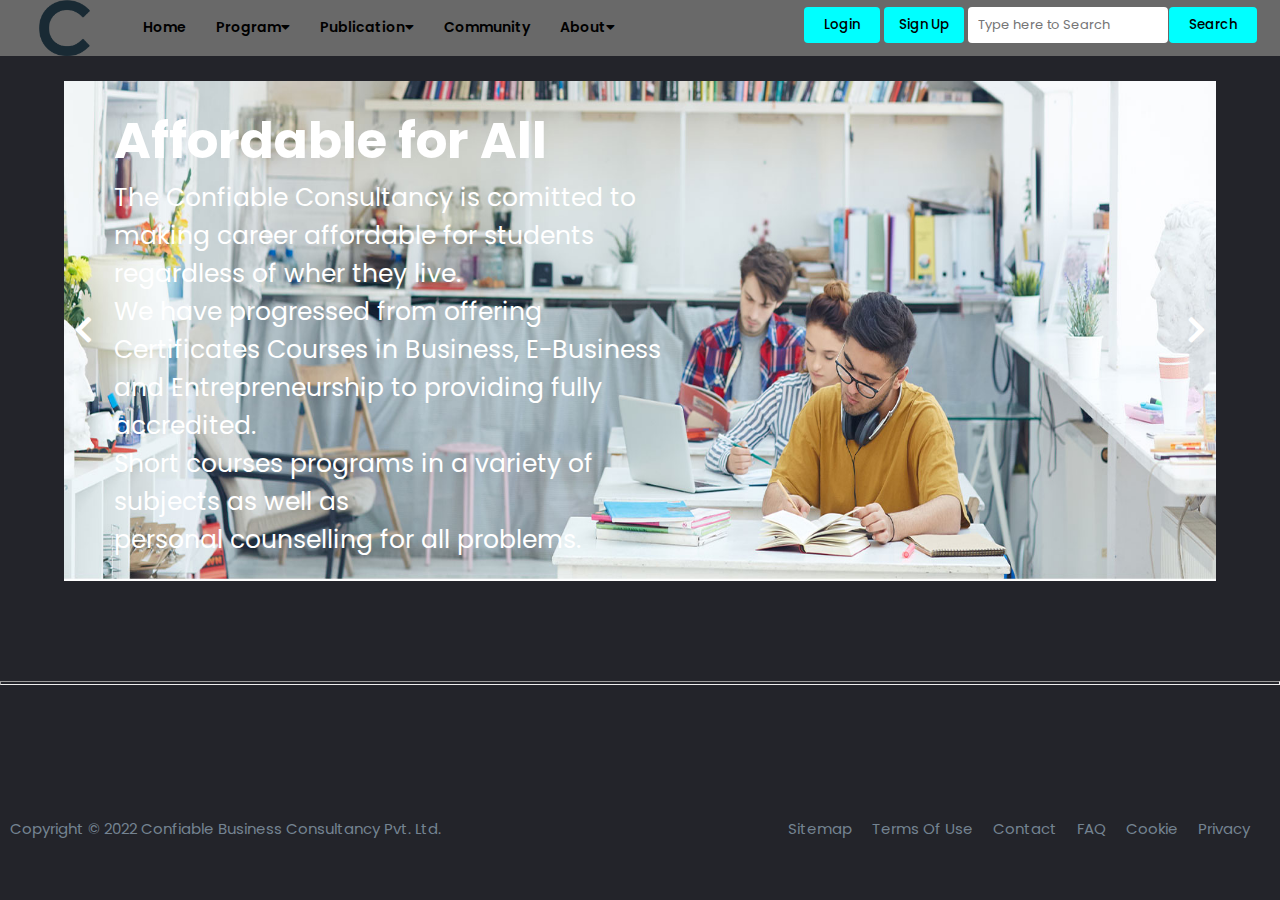
<file: index.html>
<!DOCTYPE html>
<html lang="en">
<head>
    <meta charset="UTF-8">
    <meta http-equiv="X-UA-Compatible" content="IE=edge">
    <meta name="viewport" content="width=device-width, initial-scale=1.0">
    <link rel="stylesheet" href="https://use.fontawesome.com/releases/v5.11.2/css/all.css">
    <link rel="stylesheet" href="style.css">
    <link rel="icon" type="image/x-icon" href="img/favicon.ico">
    <title>Confiable</title>
</head>
<body>
    <nav class="navbar">
    <ul class="nav-list">
        <div class="logo"><img src="img/logo.png" alt="logo"></div>
        <li><a href="index.html">Home</a></li>
        <li><a href="links/program/program.html">Program<i class="fas fa-caret-down"></i></a>
          <ul>
            <li><a href="links/program/courses/courses.html">Courses</a></li>
            <li><a href="">Services</a></li>
            <li><a href="">Consultation</a></li>
          </ul>
        </li>  
        <li><a href="links/publication/publication.html">Publication<i class="fas fa-caret-down"></i></a>
          <ul>
            <li><a href="">Booklets</a></li>
            <li><a href="">Magazines</a></li>
            <li><a href="">Journal</a></li>
            <li><a href="">Faculty Publications</a></li>
          </ul>
        </li>
        <li><a href="links/community/community.html">Community</a></li>
        <li><a href="links/about/about.html">About<i class="fas fa-caret-down"></i></a>
          <ul>
            <li><a href="">Who we are</a></li>
            <li><a href="">Mission</a></li>
            <li><a href="">Founder</a></li>
            <li><a href="">Founder's message</a></li>
            <li><a href="">Milestones</a></li>
            <li><a href="links/contact/contact.html">Contact Us</a></li>
            <li><a href="">Disclaimer</a></li>
          </ul>
        </li>
    </ul>
    <div class="rightNav">
        <button class="log-btn" onclick="location.href='links/reg-login/reg-login.html'">Login</button>
        <button class="sign-btn" onclick="location.href='links/reg-login/reg-login.html'">Sign Up</button>
        <input class="srch" type="search" name="" placeholder="Type here to Search">
        <button class="btn btn-sm">Search</button>
    </div>
    </nav>
    <div class="container">
        <div class="slides">
          <div class="slide">
            <img src="img/slide-1.jpg" alt="" />
            <div class="slide-content">
              <h1>Affordable for All</h1>
              <p>The Confiable Consultancy is comitted to<br>
                making career affordable for students<br>
                regardless of wher they live.<br>
                We have progressed from offering<br>
                Certificates Courses in Business, E-Business<br>
                and Entrepreneurship to providing fully<br>
                accredited.<br>
                Short courses programs in a variety of<br>
                subjects as well as<br>
                personal counselling for all problems. </p>
            </div>
          </div>
          <div class="slide">
            <img src="img/slide-2.jpg" alt="" />
            <div class="slide-content">
                <h1>Affordable for All</h1>
                <p>The Confiable Consultancy is comitted to<br>
                  making career affordable for students<br>
                  regardless of wher they live.<br>
                  We have progressed from offering<br>
                  Certificates Courses in Business, E-Business<br>
                  and Entrepreneurship to providing fully<br>
                  accredited.<br>
                  Short courses programs in a variety of<br>
                  subjects as well as<br>
                  personal counselling for all problems. </p>
              </div>
          </div>
          <div class="slide">
            <img src="img/slide-3.jpg" alt="" />
            <div class="slide-content">
                <h1>Affordable for All</h1>
                <p>The Confiable Consultancy is comitted to<br>
                  making career affordable for students<br>
                  regardless of wher they live.<br>
                  We have progressed from offering<br>
                  Certificates Courses in Business, E-Business<br>
                  and Entrepreneurship to providing fully<br>
                  accredited.<br>
                  Short courses programs in a variety of<br>
                  subjects as well as<br>
                  personal counselling for all problems. </p>
              </div>
          </div>
          <div class="slide">
            <img src="img/slide-4.jpg" alt="" />
            <div class="slide-content">
                <h1>Affordable for All</h1>
                <p>The Confiable Consultancy is comitted to<br>
                  making career affordable for students<br>
                  regardless of wher they live.<br>
                  We have progressed from offering<br>
                  Certificates Courses in Business, E-Business<br>
                  and Entrepreneurship to providing fully<br>
                  accredited.<br>
                  Short courses programs in a variety of<br>
                  subjects as well as<br>
                  personal counselling for all problems. </p>
              </div>
          </div>
        </div>
        <div class="slide-controls">
          <button id="prev-btn">
            <i class="fas fa-chevron-left"></i>
          </button>
          <button id="next-btn">
            <i class="fas fa-chevron-right"></i>
          </button>
        </div>
      </div>
      <hr class="footer-line">
    <div class="footer-container">
      <div class="footer-left">
        <p>Copyright &copy; 2022 Confiable Business Consultancy Pvt. Ltd.</p>
      </div>
      <div class="footer-links">
      <a href="">Sitemap</a>
      <a href="">Terms Of Use</a>
      <a href="">Contact</a>
      <a href="">FAQ</a>
      <a href="">Cookie</a>
      <a href="">Privacy</a>
      </div>
    </div>
    <script src="main.js"></script>
</body>
</html>
</file>
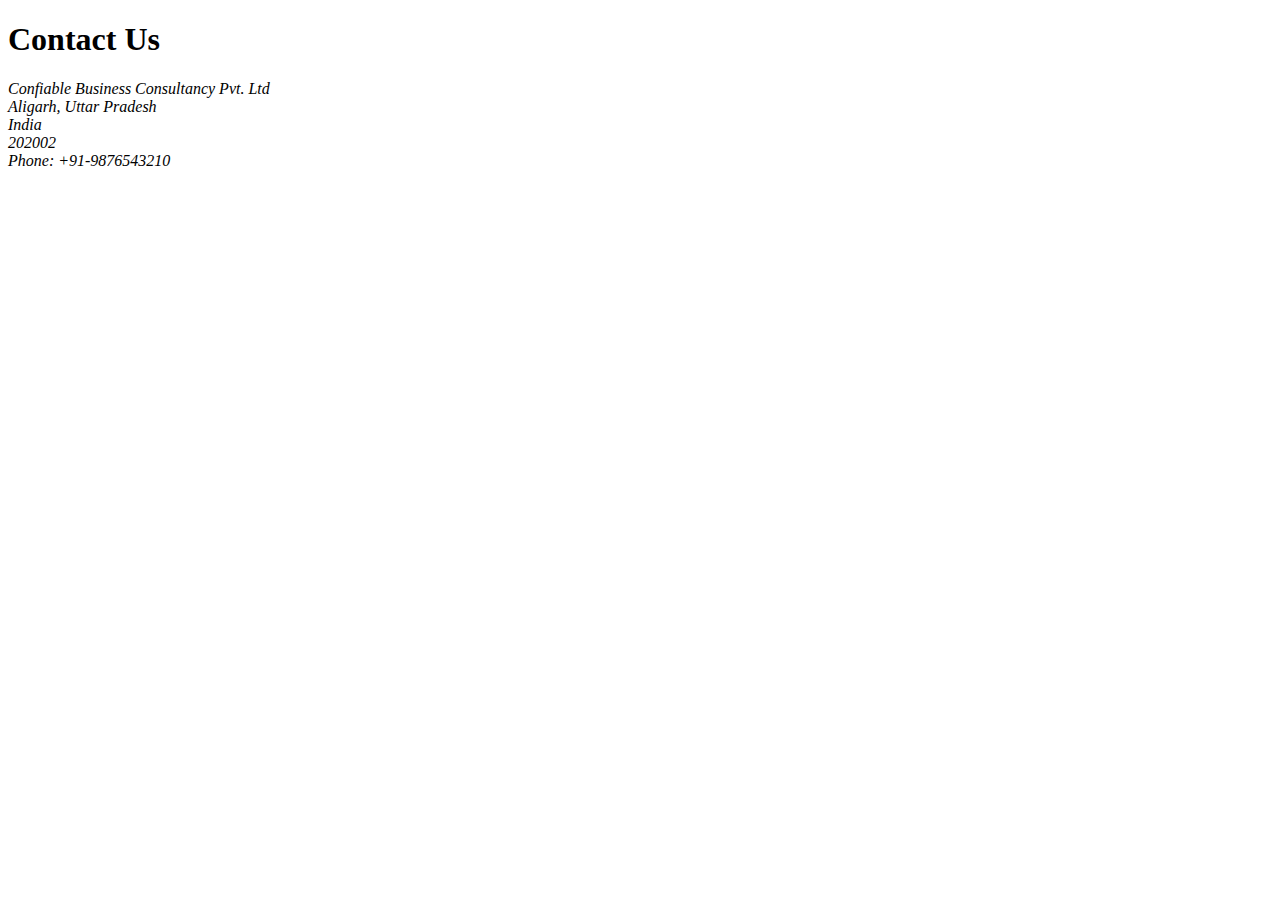
<file: links/contact/contact.html>
<!DOCTYPE html>
<html>
    <head>
        <title>Contact</title>
    </head>
    <body>
        <h1>Contact Us</h1>
        <address>Confiable Business Consultancy Pvt. Ltd<br>Aligarh, Uttar Pradesh<br>India<br>202002<br>Phone: +91-9876543210</address>
    </body>
</html>
</file>
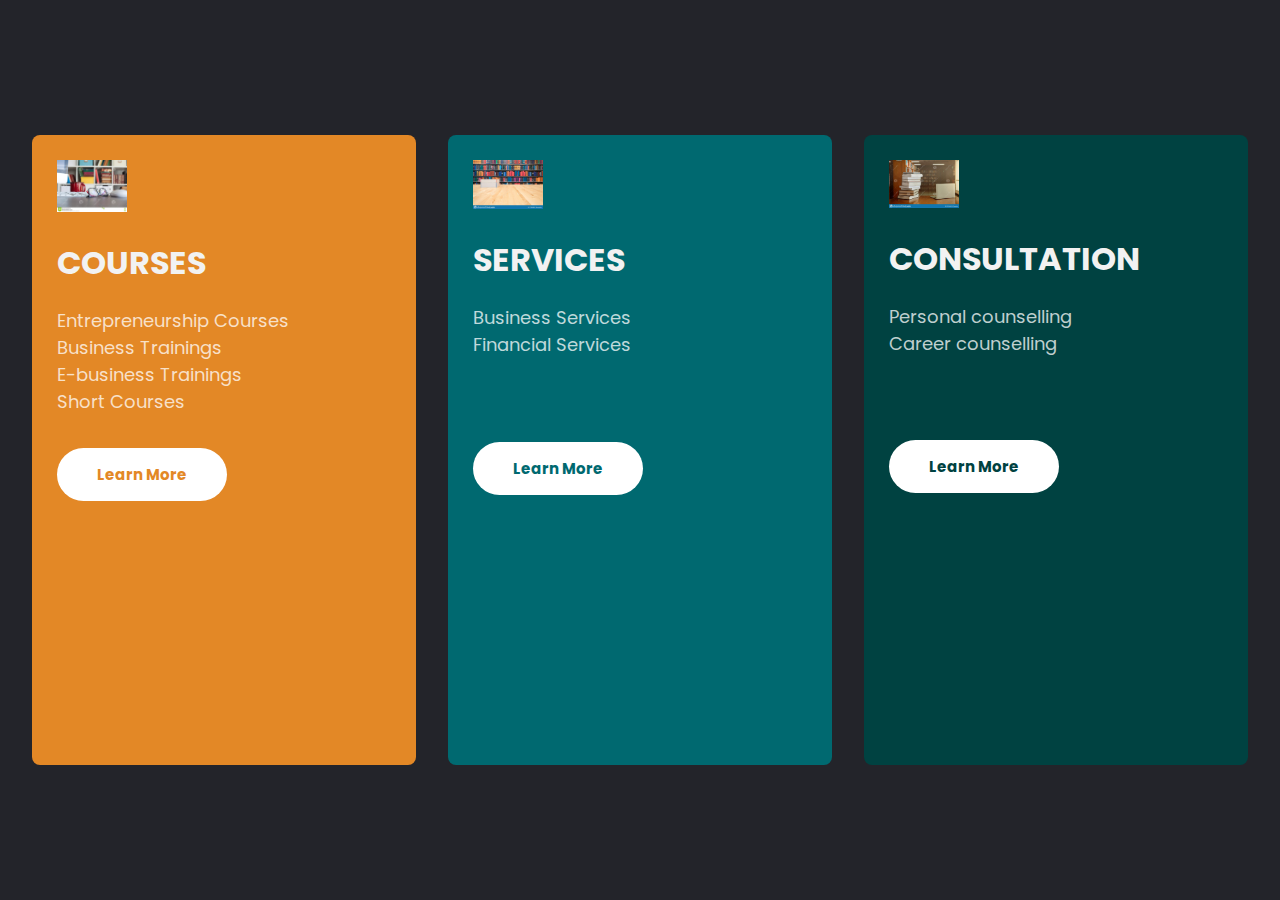
<file: links/program/program.html>
<!DOCTYPE html>
<html lang="en">
<head>
    <meta charset="UTF-8">
    <meta http-equiv="X-UA-Compatible" content="IE=edge">
    <meta name="viewport" content="width=device-width, initial-scale=1.0">
    <link rel="stylesheet" href="style.css">
    <title>Programs</title>
</head>
<body>
    <div class="box-container">  
        <div class="box box1">  
             <div class="content">  
                  <img src="1.jpg" width="70px">  
                  <h1>Courses</h1>  
                  <ul>
                      <li><a href="courses/courses.html">Entrepreneurship Courses</a></li>
                      <li><a href="courses/courses.html">Business Trainings</a></li>
                      <li><a href="courses/courses.html">E-business Trainings</a></li>
                      <li><a href="courses/courses.html">Short Courses</a></li>
                </ul>
                  <button class="btn btn1" onclick="location.href='courses/courses.html'">Learn More</button>  
             </div>  
        </div>  
        <div class="box box2">  
             <div class="content">  
                  <img src="2.jpg" width="70px">  
                  <h1>Services</h1>  
                  <ul>
                    <li><a href="services/services.html">Business Services</a></li>
                    <li><a href="services/services.html">Financial Services</a></li>
                  </ul>
                  <button class="btn btn2" onclick="location.href='services/services.html'">Learn More</button>  
             </div>  
        </div>  
        <div class="box box3">  
             <div class="content">  
                  <img src="3.jpg" width="70px">  
                  <h1>Consultation</h1>  
                  <ul>
                    <li><a href="consultation/consultation.html">Personal counselling</a></li>
                    <li><a href="consultation/consultation.html">Career counselling</a></li>
                  </ul>
                  <button class="btn btn3" onclick="location.href='consultation/consultation.html'">Learn More</button>  
             </div>  
        </div>  
   </div>  
</body>
</html>
</file>
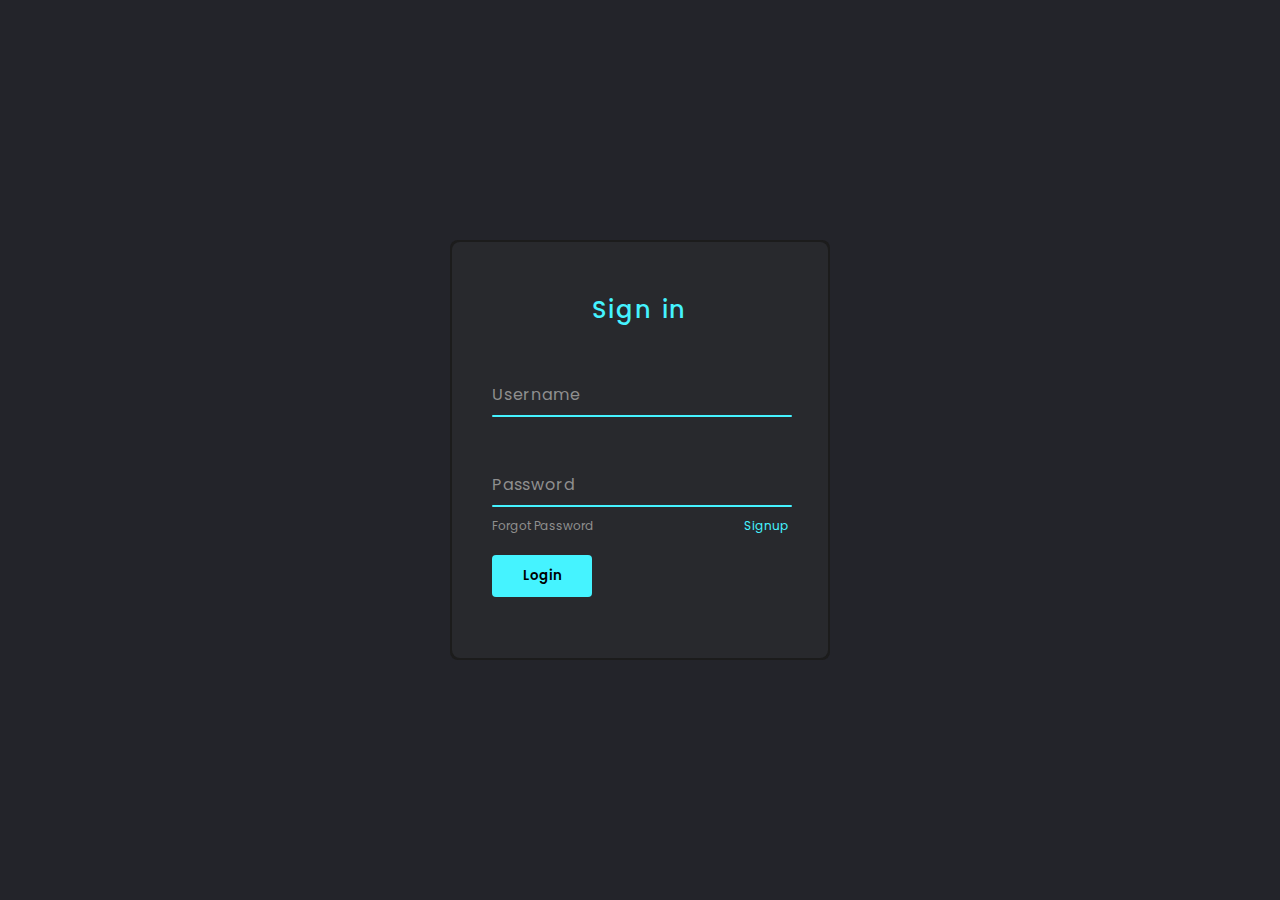
<file: links/reg-login/reg-login.html>
<!DOCTYPE html>
<html lang="en">
  <head>
    <meta charset="UTF-8" />
    <meta http-equiv="X-UA-Compatible" content="IE=edge" />
    <meta name="viewport" content="width=device-width, initial-scale=1.0" />
    <title></title>
    <!--CSS Style-->
    <link rel="stylesheet" href="style.css" />
    <link href="https://fonts.googleapis.com/css?family=Montserrat:400,700" rel="stylesheet">
 </head>
  <body> 
    
    <div class="box"> 
        <div class="form">

        <h2>Sign in </h2>
        <div class="inputbox">
          <input type="text" required="required" >
          <span>Username </span>
          <i></i>
        </div>

        <div class="inputbox">
            <input type="password" required="required" >
            <span>Password</span>
            <i></i>
          </div>

          <div class="links">
            <a href="#"> Forgot Password</a>
            <a href="#">Signup</a>
          </div>
          <input type="submit" value="Login">
    </div>
  </div>
  </body>
</html>
</file>
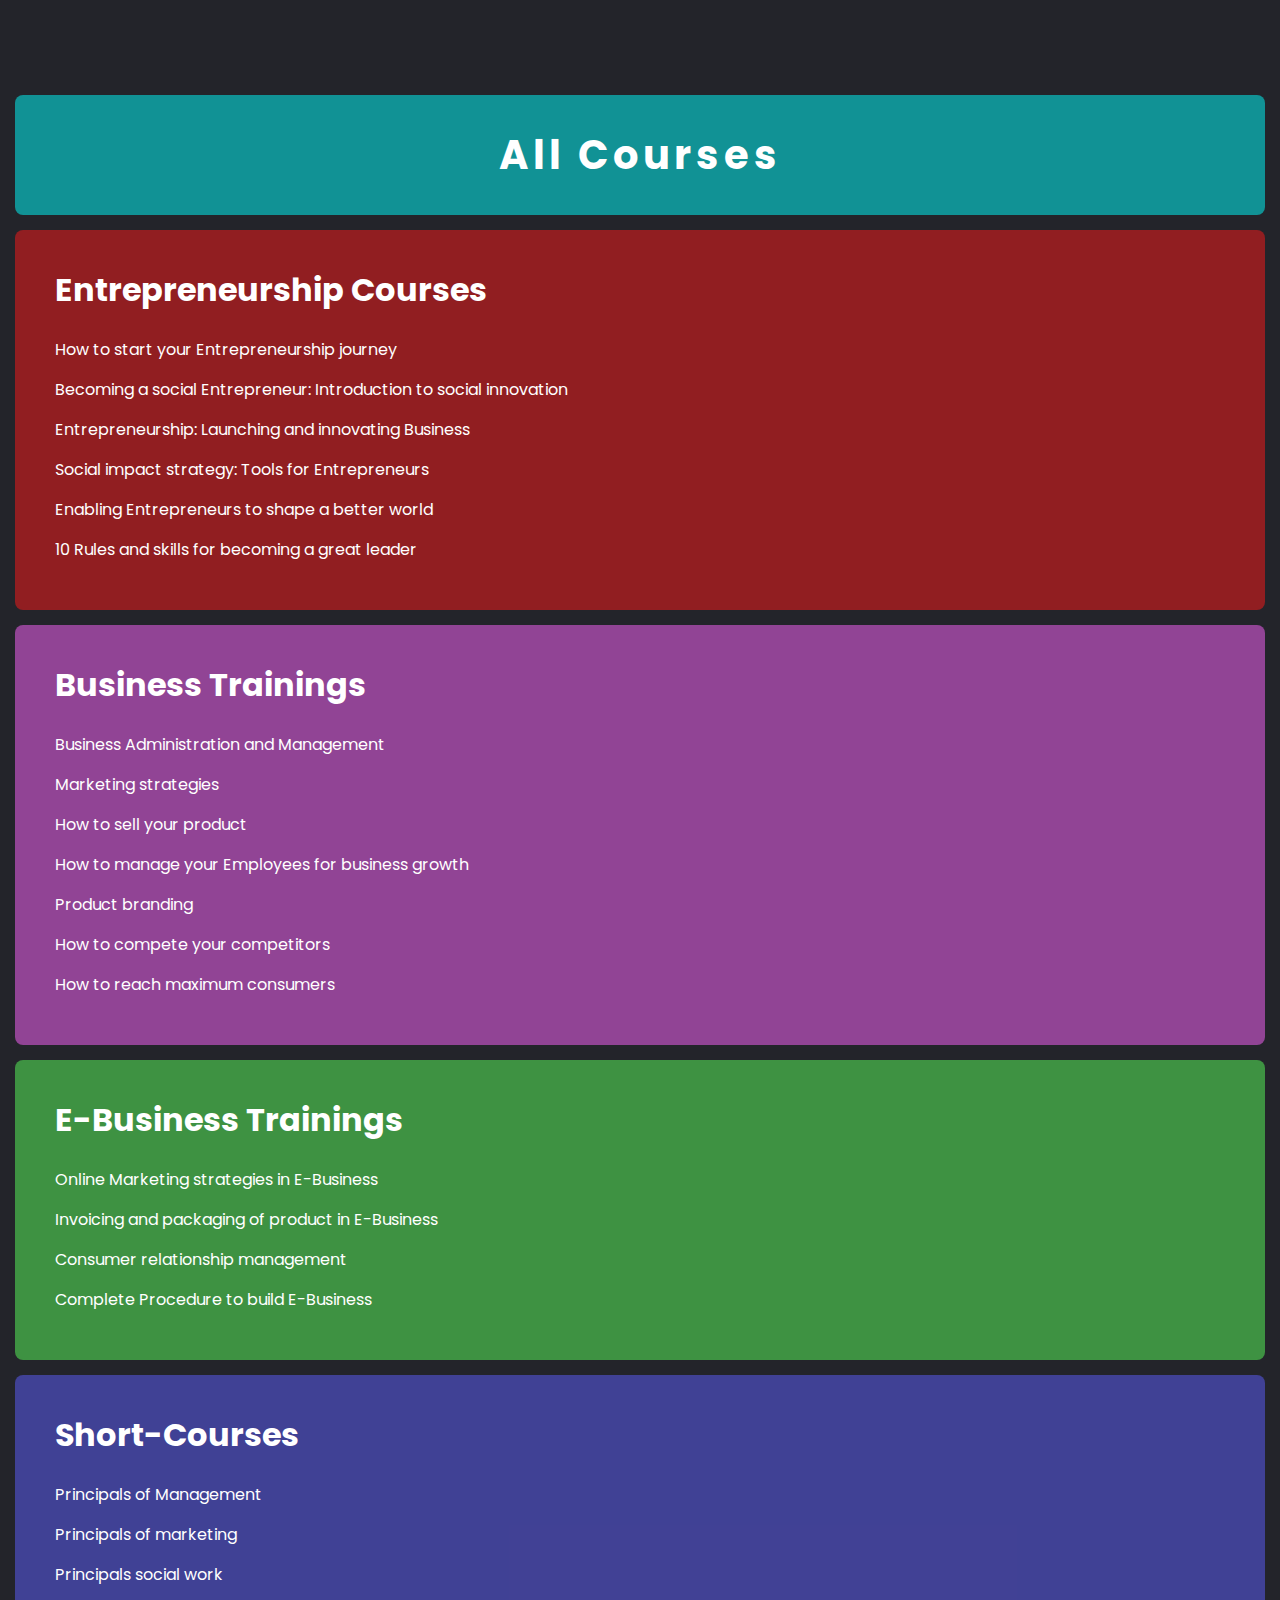
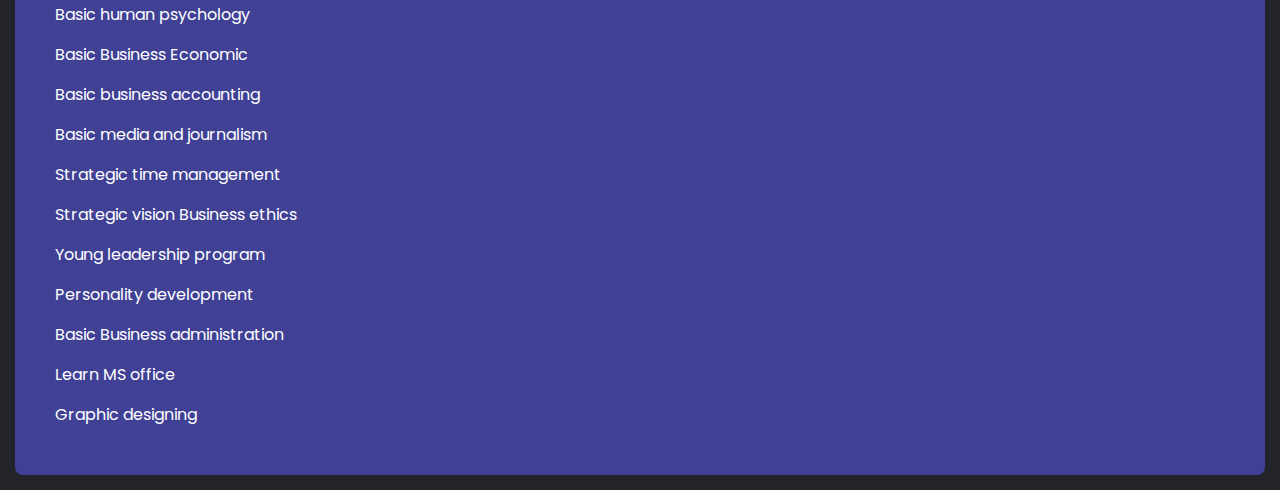
<file: links/program/courses/courses.html>
<!DOCTYPE html>
<html lang="en">
<head>
    <meta charset="UTF-8">
    <meta http-equiv="X-UA-Compatible" content="IE=edge">
    <meta name="viewport" content="width=device-width, initial-scale=1.0">
    <link rel="stylesheet" href="style.css">
    <title>Courses</title>
</head>
<body>
    <div class="container">
        <div class="box box0">
            <div class="content">
              <h1>All Courses</h1>
            </div>
        </div>
        <div class="box box1">
            <div class="content">
              <h1>Entrepreneurship Courses</h1>
                <ul>
                  <li><a href="items/items.html">How to start your Entrepreneurship journey</a></li>
                  <li><a href="items/items.html">Becoming a social Entrepreneur: Introduction to social innovation </a></li>
                  <li><a href="items/items.html">Entrepreneurship: Launching and innovating Business</a></li>
                  <li><a href="items/items.html">Social impact strategy: Tools for Entrepreneurs</a></li>
                  <li><a href="items/items.html">Enabling Entrepreneurs to shape a better world</a></li>
                  <li><a href="items/items.html">10 Rules and skills for becoming a great leader</a></li>            
                </ul>
            </div>
        </div>
        <div class="box box2">
            <div class="content">
              <h1>Business Trainings</h1>
                <ul>
                  <li><a href="items/items.html">Business Administration and Management</a></li>
                  <li><a href="items/items.html">Marketing strategies</a></li>
                  <li><a href="items/items.html">How to sell your product</a></li>
                  <li><a href="items/items.html">How to manage your Employees for business growth</a></li>
                  <li><a href="items/items.html">Product branding</a></li>
                  <li><a href="items/items.html">How to compete your competitors</a></li>
                  <li><a href="items/items.html">How to reach maximum consumers</a></li>
                </ul>
            </div>
        </div>
        <div class="box box3">
            <div class="content">
              <h1>E-Business Trainings</h1>
                <ul>
                  <li><a href="items/items.html">Online Marketing strategies in E-Business</a></li>
                  <li><a href="items/items.html">Invoicing and packaging of product in E-Business</a></li>
                  <li><a href="items/items.html">Consumer relationship management</a></li>
                  <li><a href="items/items.html">Complete Procedure to build E-Business</a></li>
                </ul>
            </div>
        </div>
        <div class="box box4">
            <div class="content">
              <h1>Short-Courses</h1>
                <ul>
                  <li><a href="items/items.html">Principals of Management</a></li>
                  <li><a href="items/items.html">Principals of marketing</a></li>
                  <li><a href="items/items.html">Principals social work</a></li>
                  <li><a href="items/items.html">Basic human psychology</a></li>
                  <li><a href="items/items.html">Basic Business Economic</a></li>
                  <li><a href="items/items.html">Basic business accounting</a></li>
                  <li><a href="items/items.html">Basic media and journalism</a></li>
                  <li><a href="items/items.html">Strategic time management</a></li>
                  <li><a href="items/items.html">Strategic vision Business ethics </a></li>
                  <li><a href="items/items.html">Young leadership program</a></li>
                  <li><a href="items/items.html">Personality development</a></li>
                  <li><a href="items/items.html">Basic Business administration</a></li>
                  <li><a href="items/items.html">Learn MS office</a></li>
                  <li><a href="items/items.html">Graphic designing</a></li>
                </ul>
            </div>
        </div>
    </div>
</body>
</html>
</file>
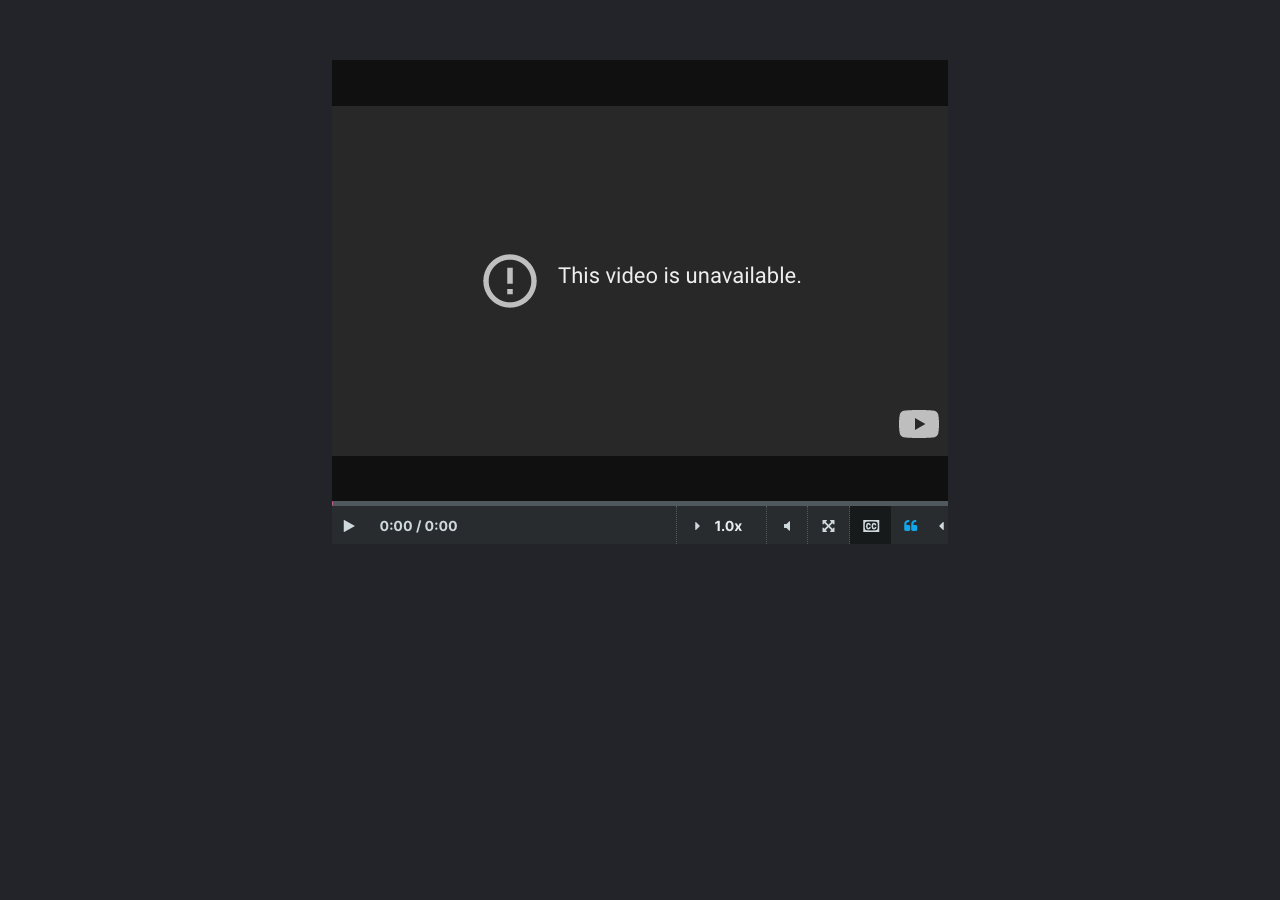
<file: links/program/courses/items/items.html>
<!DOCTYPE html>
<html lang="en">
<head>
    <meta charset="UTF-8">
    <meta http-equiv="X-UA-Compatible" content="IE=edge">
    <meta name="viewport" content="width=device-width, initial-scale=1.0">
    <link rel="stylesheet" href="style.css">
    <title>item</title>
</head>
<body>
    <div class="container">
        <div class="box">
            <img src="video_unavailable.png">
        </div>
    </div>
</body>
</html>
</file>
<file: style.css>
@import url("https://fonts.googleapis.com/css2?family=Poppins:wght@300;400;500;600&display=swap");
*{
    margin: 0;
    padding: 0;
    font-family: 'poppins',sans-serif;
}

body{
    background-color: #23242a;
}

.logo{
    width: 20%;
    display: flex;
    justify-content: center;
    align-items: center;
}

.logo img{
    width: 40%;
}

.navbar{
    display: flex;
}

.nav-list{
    width: 65%;
    background-color: dimgrey;
    display: flex;
    align-items: center;
}

.nav-list li{
    list-style: none;
    border-radius: 4px;
    padding: 10px 15px;
    margin: 5px 0px;
    font-size: 14px;
    font-weight: 600;
}

.nav-list li a{
    text-decoration: none;
    color: black;
}

.nav-list li:hover{
    background-color: rgb(90, 90, 90);
}

.nav-list li a:hover{
    text-decoration: none;
    color: white;
}

.nav-list ul{
    position: absolute;
    margin-left: -15px;
    top: 50px;
    display: none;
    color: white;
    background-color: dimgrey;
}

.nav-list ul li{
    padding: 10px 15px;
}

.nav-list li:hover > ul{
    display: block;
    z-index: 1;
}

.rightNav{
    background-color: dimgrey;
    width: 60%;
    text-align: right;
    padding: 0 23px;
}

.log-btn{
    padding: 8px 20px;
    margin: 7px 0;
    border: none;
    outline: none;
    border-radius: 4px;
    font-weight: 500;
    background-color: cyan;
    color: black;
    cursor: pointer;
}

.sign-btn{
    padding: 8px 15px;
    margin: 7px 0;
    border: none;
    outline: none;
    border-radius: 4px;
    font-weight: 500;
    background-color: cyan;
    color: black;
    cursor: pointer;
}

.srch{
    width: 200px;
    height: 36px;
    border-radius: 4px;
    border: none;
    outline: none;
    font-size: 13px;
    padding: 10px;
}

.btn{
    padding: 8px 20px;
    margin: 7px 0 0 -3px;
    border-radius: 4px;
    border: none;
    outline: none;
    font-weight: 500;
    background-color: cyan;
    color: black;
    cursor: pointer;
}

.container {
    margin: 25px auto;
    width: 90%;
    height: 500px;
    position: relative;
    overflow: hidden;
}

.slides {
    display: flex;
    height: 100%;
}

.slide {
    min-width: 100%;
    position: relative;
}

.slide img {
    width: 100%;
    height: 100%;
}

.slide-controls {
    position: absolute;
    top: 50%;
    left: 0;
    transform: translateY(-50%);
    width: 100%;
    display: flex;
    justify-content: space-between;
    align-items: center;
}

#next-btn, #prev-btn {
    cursor: pointer;
    background: transparent;
    font-size: 30px;
    border: none;
    padding: 10px;
    color: white;
}

#next-btn:focus, #prev-btn:focus {
    outline: none;
}

.slide-content {
    position: absolute;
    top: 50%;
    left: 50px;
    transform: translateY(-50%);
    font-size: 25px;
    color: white;
}

.footer-line{
    height: 2px;
    margin: 100px 0;
    color: white;
}

.footer-container{
    display: flex;
    justify-content: space-between;
    align-items: center;
    font-family: 'Poppins',sans-serif;
    font-weight: 400;
    font-size: 15px;
    line-height: 1.87;
    color: #748391;
    padding: 10px;
}

.footer-links{
    display: flex;
    justify-content: flex-end;
    padding: 10px;
}

.footer-links a{
    text-decoration: none;
    padding: 10px;
    color: #748391;
}
</file>
<file: links/program/style.css>
@import url("https://fonts.googleapis.com/css2?family=Poppins:wght@300;400;500;600&display=swap");
*{
    margin: 0;
    padding: 0;
    box-sizing: border-box;
    font-family: 'poppins', sans-serif;
}

body{
    background-color: #23242a;  
    width: 100%;  
    min-height: 100vh;  
    display: flex;  
    justify-content: center;  
    align-content: center;  
}  
.box-container{  
    width: 100%;  
    display: flex;  
    justify-content: space-evenly;  
    align-items: center;  
}  
.box{  
    width: 30%;  
    padding: 15px;
    height: 70%; 
    border-radius: 8px; 
}  
.box1{  
    background-color: hsl(31,77%,52%);  
}  
.box2{  
    background-color: hsl(184,100%,22%);  
}  
.box3{  
    background-color: hsl(179,100%,13%);  
}  
.content{  
    padding: 10px;  
}  
h1{  
    color: hsl(0,0%,95%);  
    text-transform: uppercase;  
    margin: 20px 0;  
}  

.content li{
    list-style: none;
    font-size: 18px;
    color: hsla(0,0%,100%,0.75);
}

.content li a{
    text-decoration: none;
    color: hsla(0,0%,100%,0.75);
}

.btn{
    padding: 15px 40px;  
    border: 0;  
    border-radius: 30px;  
    outline: none;  
    background-color: #FFF;  
    font-size: 15px;  
    cursor: pointer;  
    font-weight: 700;
}  
.btn1{  
    color: hsl(31, 77%, 52%);  
    margin: 10% 0;
}  
.btn2{  
    color: hsl(184, 100%, 22%);  
    margin: 25% 0;
}  
.btn3{  
    color: hsl(179, 100%, 13%);  
    margin: 25% 0;
}  
.btn:hover{  
    background-color: transparent;  
    border: 2px solid #FFF;  
    color: #FFF;  
    transition: 0.4s;  
}
</file>
<file: links/reg-login/style.css>
/* Google Fonts - Poppins */
@import url("https://fonts.googleapis.com/css2?family=Poppins:wght@300;400;500;600&display=swap");
*{
    margin: 0;
    padding: 0;
    box-sizing: border-box;
    font-family: 'poppins',sans-serif;
}

body{
    display: flex;
    justify-content: center;
    align-items: center;
    min-height: 100vh;
    background: #23242a;
}

.box{
    position: relative;
    width: 380px;
    height: 420px;
    background: #1c1c1c;
    border-radius: 8px;
    overflow: hidden;
}
   
.form{
    position:absolute;
    inset: 2px;
    border-radius: 8px;
    background: #28292d;
    z-index: 10;
	padding:50px 40px;
	display: flex;
	flex-direction: column;
}

.form h2{
	color: #45f3ff;
	font-weight: 500;
	text-align: center;
	letter-spacing: 0.1em;
}

.inputbox{
	position: relative;
	width: 300px;
	margin-top: 35px;
}

.inputbox input{
	position: relative;
	width: 100%;
	padding: 20px 10px 10px;
	background: transparent;
	border: none;
	outline: none;
	color: #23242a;
	font-size: 1em;
	letter-spacing: 0.05em;
	z-index: 10;
}

.inputbox span{
	position: absolute;
	left: 0;
	padding: 20px 0px 10px;
	font-size: 1em;
	color: #8f8f8f;
	pointer-events: none;
	letter-spacing: 0.05em;
	transition: 0.5s;
}

.inputbox input:valid ~ span, .inputbox input:focus ~ span{
	color: #45f3ff;
	transform:translateX(0px) translateY(-34px);
	font-size: 0.75em;
}

.inputbox i{
	position: absolute;
	left: 0;
	bottom: 0;
	width: 100%;
	height: 2px;
	background: #45f3ff;
	border-radius: 4px;
	transition: 0.5s;
	pointer-events: none;
}

.inputbox input:valid ~ i, .inputbox input:focus ~ i{
  height: 44px;
}

.links{
	display: flex;
	justify-content: space-between;
}

.links a{
	margin: 10px 0;
	font-size: 0.75em;
	color: #8f8f8f;
	text-decoration: none;
}

.links a:hover, .links a:nth-child(2){
	color: #45f3ff;
}

input[type="submit"]{
	border: none;
	outline: none;
	background: #45f3ff;
	padding: 11px 25px;
	width: 100px;
	margin-top: 10px;
	border-radius: 4px;
	font-weight: 600;
	cursor: pointer;
}

input[type="submit"]:active{
	opacity: 0.8;
}
</file>
<file: links/program/courses/style.css>
@import url("https://fonts.googleapis.com/css2?family=Poppins:wght@300;400;500;600&display=swap");
*{
    margin: 0;
    padding: 0;
    font-family: 'poppins', sans-serif;
}

body{
    background-color: #23242a;
}

.container{
    display: inline-block;
    margin-top: 80px;
    width: 100%;
}

.box{
    margin: 15px;  
    padding: 15px;
    border-radius: 8px;
} 

.box0{
    background-color: rgb(0, 255, 255, 0.5);
}

.box1{
    background-color: rgba(255, 24, 24, 0.5);
}

.box2{
    background-color: rgba(255, 100, 255, 0.5);
}

.box3{
    background-color: rgba(89, 255, 89, 0.5);
}

.box4{
    background-color: rgba(94, 94, 255, 0.5);
}
.content{
    padding: 25px;
    line-height: 40px;
}
.content li{
    list-style: none;
}

.content li a{
    text-decoration: none;
    color: white;
}

.content h1{
    color: white;
    font-weight: 700;
    padding-bottom: 20px;
}

.box0 .content h1{
    padding-bottom: 0;
    font-size: 40px;
    text-align: center;
    letter-spacing: 5px;
}
</file>
<file: links/program/courses/items/style.css>
*{
    margin: 0;
    padding: 0;
}

body{
    background-color: #23242a;
}

.container{
    display: flex;
    justify-content: center;
    align-items: center;
    margin-top: 60px;
}
</file>
